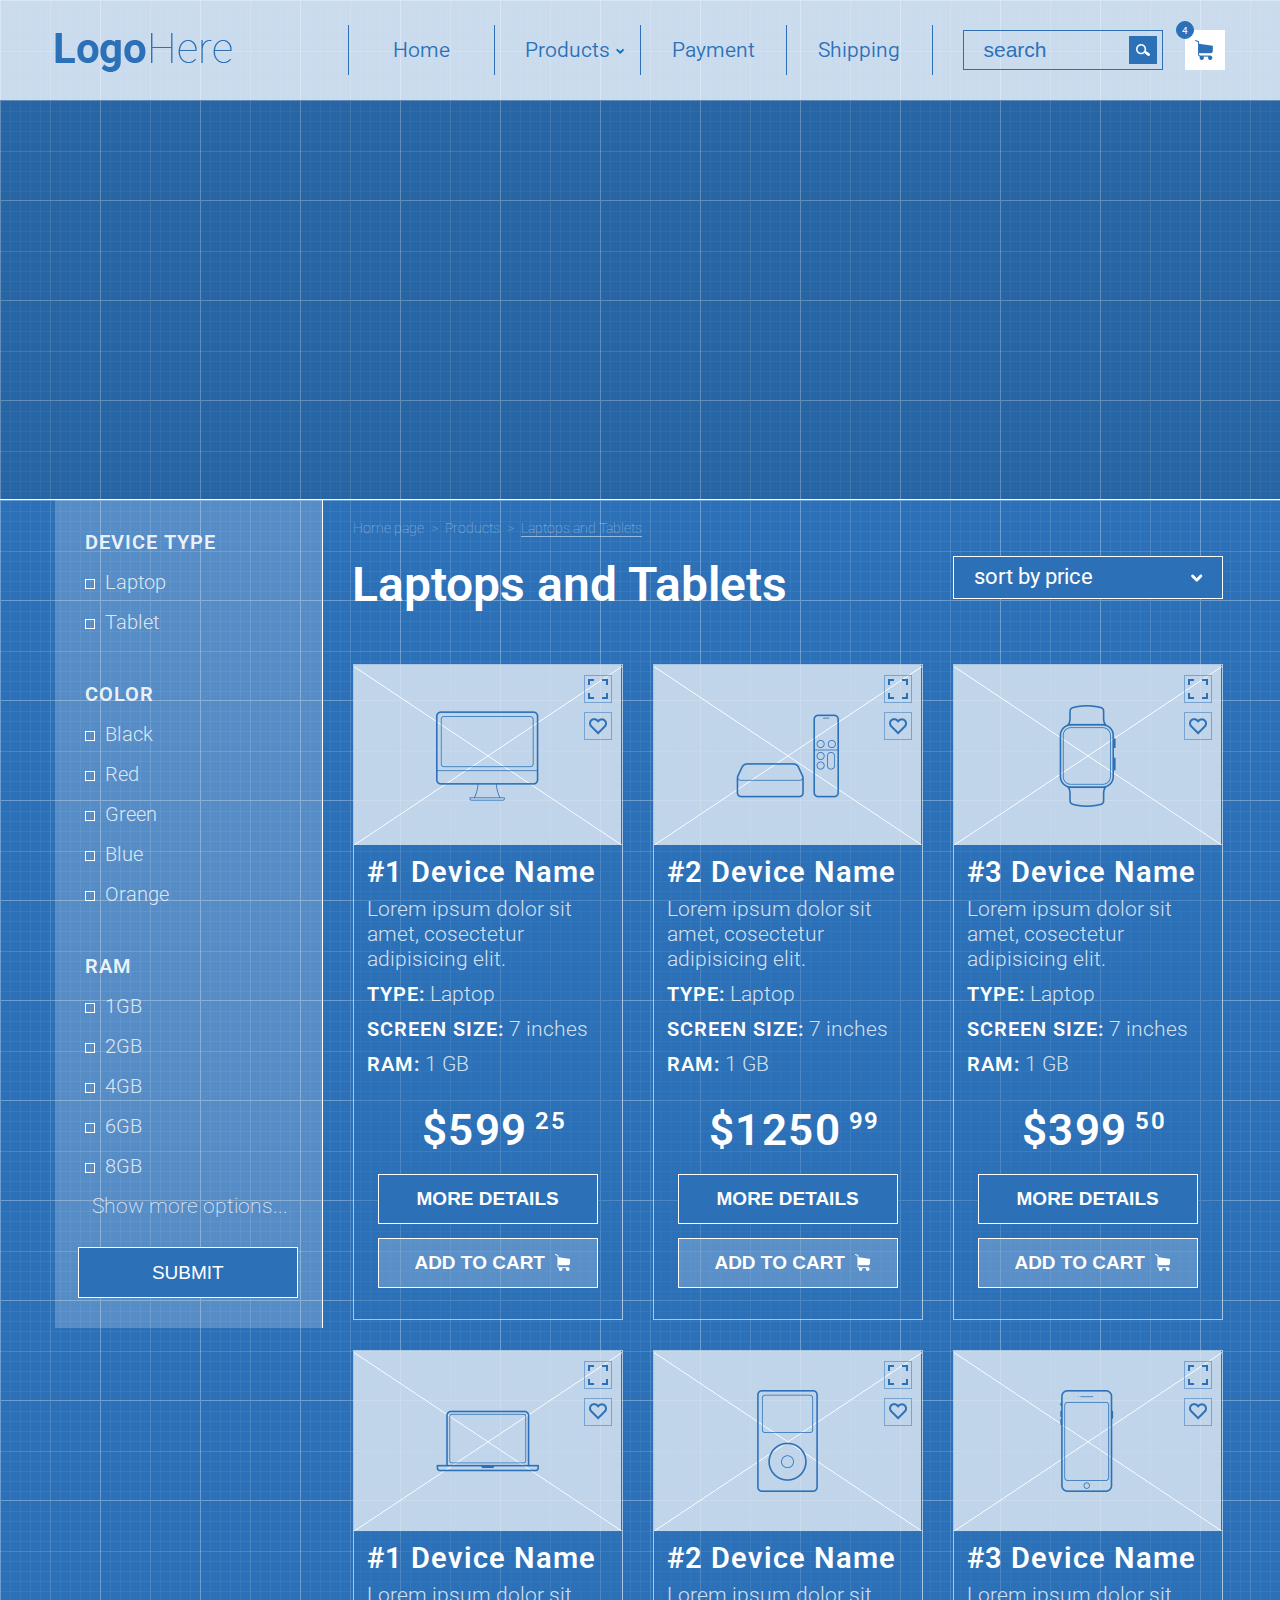
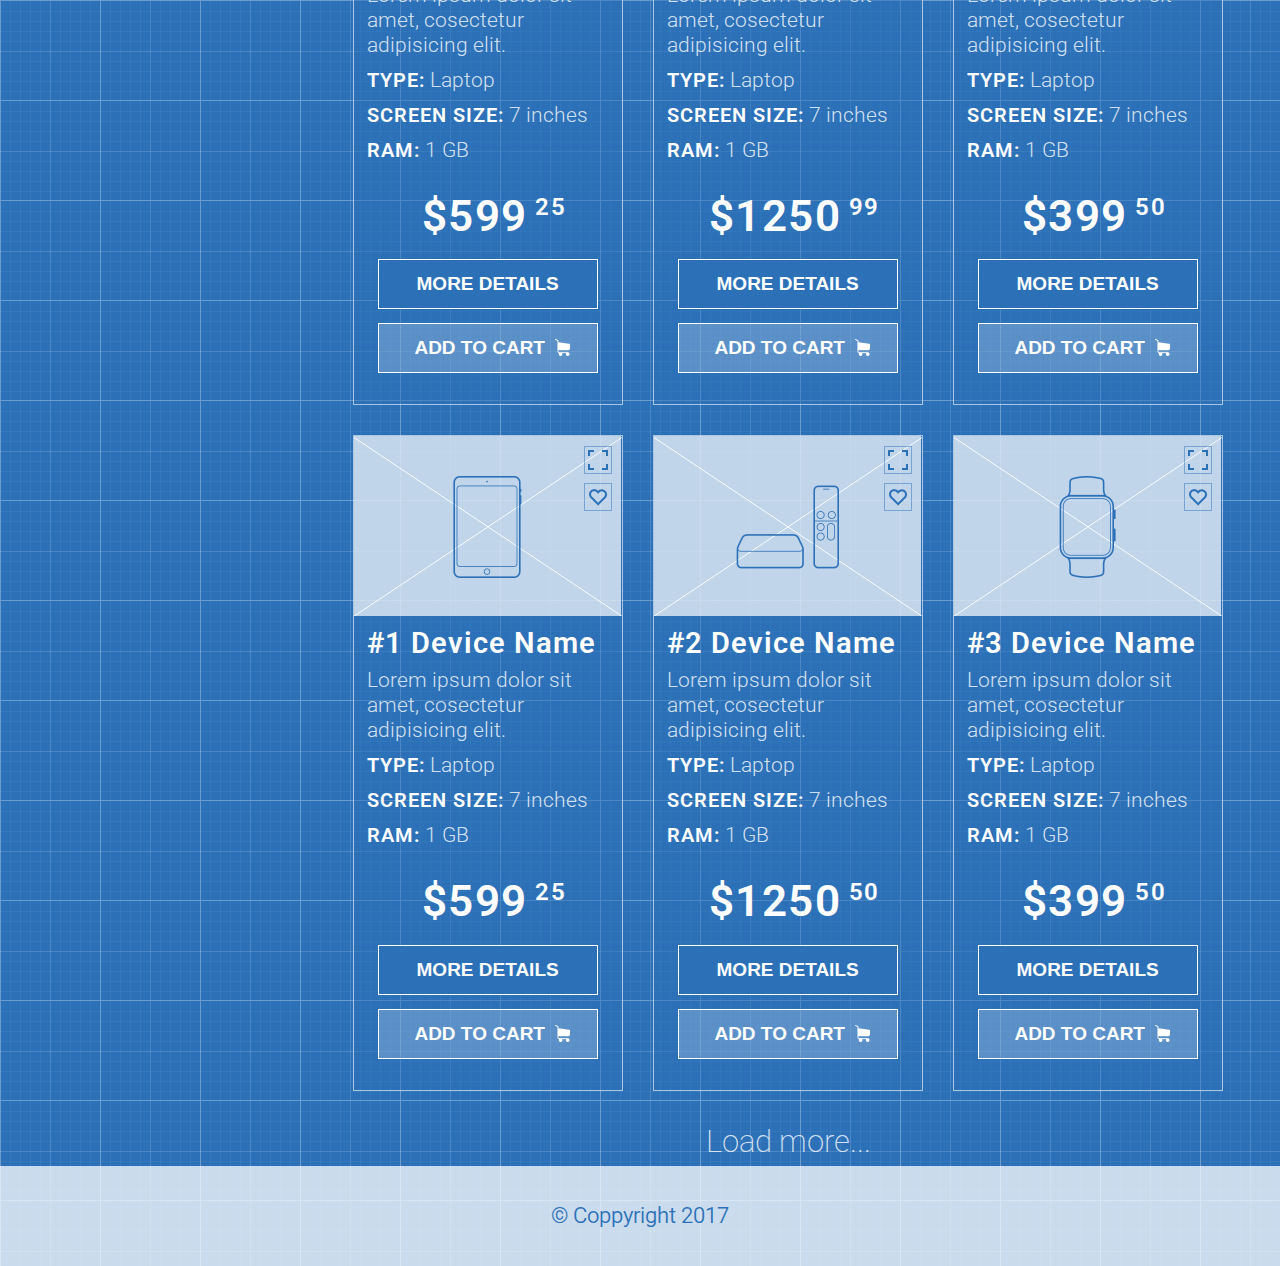
<file: index.html>
<!DOCTYPE html>
<html lang="en">
<head>
	<meta charset="UTF-8">
	<title>L7</title>
	<link href="https://fonts.googleapis.com/css?family=Roboto:300,400" rel="stylesheet">
	<link rel="stylesheet" type="text/css" href="reset.css">
	<link rel="stylesheet" type="text/css" href="style.css">
</head>
<body>
	<header class="header">
		<div class="container">
			<div class="row">
				<div class="col-md-3">
					<div class="logo">
						<a href="">
							<img src="images/logo.png" alt="logo">
						</a>
					</div>
				</div>
				<div class="col-md-6">
					<nav>
						<ul class="navMenu row">
							<li><a href="">Home</a></li>
							<li><a href="" class="arrow1">Products</a>				
									<ul class="dropMenu">
										<li><a href="">Lorem ipsum dolor</a></li>
										<li><a href="">Sit amet</a></li>
										<li><a href="">Consectetur adipisicing</a></li>
										<li><a href="">Tempor incididunt</a></li>
										<li><a href="">Dolore magna qliqua</a></li>
										<li><a href="">Ut enim ad minim veniam</a></li>
										<li><a href="">Quis nostrud</a></li>
									</ul>
									
							</li>
							<li><a href="">Payment</a></li>
							<li><a href="">Shipping</a></li>
						</ul>
					</nav>
				</div>
				<div class="col-md-3 ">
					<div class="containerSBB row">
						<div class="searcher row">
							<div>
								<input class="searchField" type="text" name="search" placeholder="search">
							</div>
							<div>
								<button class="imgSearch"></button>
							</div>
						</div>
						<div class="imgBasket">
							<div class="number">4</div>
						</div>												
					</div>
				</div>
			</div>
		</div>
	</header>
	<main class="main row">
		<div class="slider">
			
		</div>
		<div class="containerMain">
			<div class="row">
				<div class="col-md-3">
					<form action="#" class="sideForm">
						<span>DEVICE TYPE</span>
						<section>
							<input type="checkbox" id="laptop" name="">
							<label for="laptop"><h5>Laptop</h5></label>
						</section>
						<section>
							<input type="checkbox" id="tablet" name="">
							<label for="tablet"><h5>Tablet</h5></label>
						</section>

						<span>COLOR</span>
						<section>
							<input type="checkbox" id="colBlack" name="">
							<label for="colBlack"><h5>Black</h5></label>
						</section>
						<section>
							<input type="checkbox" id="colRed" name="">
							<label for="colRed"><h5>Red</h5></label>
						</section>
						<section>
							<input type="checkbox" id="colGreen" name="">
							<label for="colGreen"><h5>Green</h5></label>
						</section>	
						<section>
							<input type="checkbox" id="colBlue" name="">
							<label for="colBlue"><h5>Blue</h5></label>
						</section>
						<section>
							<input type="checkbox" id="colOrange" name="">
							<label for="colOrange"><h5>Orange</h5></label>
						</section>	

						<span>RAM</span>
						<section>
							<input type="checkbox" id="ram1" name="">
							<label for="ram1"><h5>1GB</h5></label>
						</section>
						<section>
							<input type="checkbox" id="ram2" name="">
							<label for="ram2"><h5>2GB</h5></label>
						</section>
						<section>
							<input type="checkbox" id="ram3" name="">
							<label for="ram3"><h5>4GB</h5></label>
						</section>	
						<section>
							<input type="checkbox" id="ram4" name="">
							<label for="ram4"><h5>6GB</h5></label>
						</section>
						<section>
							<input type="checkbox" id="ram5" name="">
							<label for="ram5"><h5>8GB</h5></label>
						</section>
						
							<a href="">Show more options...</a>
						
						<button>SUBMIT</button>																													
					</form>
				</div>
				
				<div class="col-md-9">
					<div class="mainPage row">
						<div class="menuNav">
							<a href="#">Home&nbsp;page</a>
							<a href="#">&nbsp;>&nbsp;</a>
							<a href="#">Products</a>
							<a href="#">&nbsp;>&nbsp;</a>
							<a href="#">Laptops&nbsp;and&nbsp;Tablets</a>
						</div>
						<div class="nameScreen">
							<h1>Laptops and Tablets</h1>
						</div>
						<div class="choice">
							<ul class="sortBy">
								<li><a href="" class="arrow2">sort by price</a>				
									<ul class="sortByChoice">
										<li><a href="">sort by name</a></li>
										<li><a href="">sort by date</a></li>
										<li><a href="">sort by popularity</a></li>
									</ul>
								</li>
							</ul>
						</div>
					</div>


						<div class="deviceSetings row">
							<div>
								<div>

									<div class="devicePhoto">
										<img src="images/display.png">
									</div>

									<div class="devicePhotoStyle">
										<div class="diagonalLine1"></div>	
										<div class="diagonalLine2"></div>																													
									</div>

									<div class="devicePhotoStyleBut">
										<div class="buttonDash"></div>
										<div class="buttonHeart"></div>
									</div>	
																												
								</div>
								<section class="deviceConfig">
									<h3>#1 Device Name</h3>
									<p>Lorem ipsum dolor sit amet, cosectetur adipisicing elit.</p>
									<p><span>TYPE:</span>&nbsp;Laptop</p>
									<p><span>SCREEN SIZE:</span>&nbsp;7 inches</p>
									<p><span>RAM:</span>&nbsp;1 GB</p>
									<h2>$599<sup>&nbsp;25<sup></h2>
								</section>
								<button class="butMoreDet1">MORE DETAILS</button>		
								<button class="butMoreDet2">ADD TO CART&nbsp;&nbsp;&nbsp;</button>	
							</div>

							<div>
								<div>	
	
									<div class="devicePhoto">								
										<img src="images/difDevice1.png">
									</div>
									
									<div class="devicePhotoStyle">
										<div class="diagonalLine1"></div>	
										<div class="diagonalLine2"></div>																													
									</div>

									<div class="devicePhotoStyleBut">
										<div class="buttonDash"></div>
										<div class="buttonHeart"></div>
									</div>

								</div>
								<section class="deviceConfig">
									<h3>#2 Device Name</h3>
									<p>Lorem ipsum dolor sit amet, cosectetur adipisicing elit.</p>
									<p><span>TYPE:</span>&nbsp;Laptop</p>
									<p><span>SCREEN SIZE:</span>&nbsp;7 inches</p>
									<p><span>RAM:</span>&nbsp;1 GB</p>
									<h2>$1250<sup>&nbsp;99<sup></h2>
								</section>
								<button class="butMoreDet1">MORE DETAILS</button>		
								<button class="butMoreDet2">ADD TO CART&nbsp;&nbsp;&nbsp;</button>								
							</div>

							<div>
								<div>

									<div class="devicePhoto">																	
										<img src="images/whatches1.png">	
									</div>

									<div class="devicePhotoStyle">
										<div class="diagonalLine1"></div>	
										<div class="diagonalLine2"></div>																													
									</div>

									<div class="devicePhotoStyleBut">
										<div class="buttonDash"></div>
										<div class="buttonHeart"></div>
									</div>	

								</div>
								<section class="deviceConfig">
									<h3>#3 Device Name</h3>
									<p>Lorem ipsum dolor sit amet, cosectetur adipisicing elit.</p>
									<p><span>TYPE:</span>&nbsp;Laptop</p>
									<p><span>SCREEN SIZE:</span>&nbsp;7 inches</p>
									<p><span>RAM:</span>&nbsp;1 GB</p>
									<h2>$399<sup>&nbsp;50<sup></h2>
								</section>
								<button class="butMoreDet1">MORE DETAILS</button>		
								<button class="butMoreDet2">ADD TO CART&nbsp;&nbsp;&nbsp;</button>																
							</div>



							<div>
								<div>

									<div class="devicePhoto">								
										<img src="images/laptop.png">
									</div>

									<div class="devicePhotoStyle">
										<div class="diagonalLine1"></div>	
										<div class="diagonalLine2"></div>																													
									</div>

									<div class="devicePhotoStyleBut">
										<div class="buttonDash"></div>
										<div class="buttonHeart"></div>
									</div>	
																																				
								</div>
								<section class="deviceConfig">
									<h3>#1 Device Name</h3>
									<p>Lorem ipsum dolor sit amet, cosectetur adipisicing elit.</p>
									<p><span>TYPE:</span>&nbsp;Laptop</p>
									<p><span>SCREEN SIZE:</span>&nbsp;7 inches</p>
									<p><span>RAM:</span>&nbsp;1 GB</p>
									<h2>$599<sup>&nbsp;25<sup></h2>
								</section>
								<button class="butMoreDet1">MORE DETAILS</button>		
								<button class="butMoreDet2">ADD TO CART&nbsp;&nbsp;&nbsp;</button>																	
							</div>

							<div>
								<div>

									<div class="devicePhoto">																	
										<img src="images/player.png">	
									</div>	

									<div class="devicePhotoStyle">
										<div class="diagonalLine1"></div>	
										<div class="diagonalLine2"></div>																													
									</div>

									<div class="devicePhotoStyleBut">
										<div class="buttonDash"></div>
										<div class="buttonHeart"></div>
									</div>	

								</div>
								<section class="deviceConfig">
									<h3>#2 Device Name</h3>
									<p>Lorem ipsum dolor sit amet, cosectetur adipisicing elit.</p>
									<p><span>TYPE:</span>&nbsp;Laptop</p>
									<p><span>SCREEN SIZE:</span>&nbsp;7 inches</p>
									<p><span>RAM:</span>&nbsp;1 GB</p>
									<h2>$1250<sup>&nbsp;99<sup></h2>
								</section>
								<button class="butMoreDet1">MORE DETAILS</button>		
								<button class="butMoreDet2">ADD TO CART&nbsp;&nbsp;&nbsp;</button>																
							</div>

							<div>
								<div>

									<div class="devicePhoto">																	
										<img src="images/phone.png">
									</div>

									<div class="devicePhotoStyle">
										<div class="diagonalLine1"></div>	
										<div class="diagonalLine2"></div>																													
									</div>

									<div class="devicePhotoStyleBut">
										<div class="buttonDash"></div>
										<div class="buttonHeart"></div>
									</div>

								</div>
								<section class="deviceConfig">
									<h3>#3 Device Name</h3>
									<p>Lorem ipsum dolor sit amet, cosectetur adipisicing elit.</p>
									<p><span>TYPE:</span>&nbsp;Laptop</p>
									<p><span>SCREEN SIZE:</span>&nbsp;7 inches</p>
									<p><span>RAM:</span>&nbsp;1 GB</p>
									<h2>$399<sup>&nbsp;50<sup></h2>
								</section>
								<button class="butMoreDet1">MORE DETAILS</button>		
								<button class="butMoreDet2">ADD TO CART&nbsp;&nbsp;&nbsp;</button>																
							</div>



							<div>
								<div>
	
									<div class="devicePhoto">									
									<img src="images/tablet.png">
									</div>

									<div class="devicePhotoStyle">
										<div class="diagonalLine1"></div>	
										<div class="diagonalLine2"></div>																													
									</div>

									<div class="devicePhotoStyleBut">
										<div class="buttonDash"></div>
										<div class="buttonHeart"></div>
									</div>

								</div>
								<section class="deviceConfig">
									<h3>#1 Device Name</h3>
									<p>Lorem ipsum dolor sit amet, cosectetur adipisicing elit.</p>
									<p><span>TYPE:</span>&nbsp;Laptop</p>
									<p><span>SCREEN SIZE:</span>&nbsp;7 inches</p>
									<p><span>RAM:</span>&nbsp;1 GB</p>
									<h2>$599<sup>&nbsp;25<sup></h2>
								</section>
								<button class="butMoreDet1">MORE DETAILS</button>		
								<button class="butMoreDet2">ADD TO CART&nbsp;&nbsp;&nbsp;</button>																	
							</div>

							<div>
								<div>
	
									<div class="devicePhoto">								
										<img src="images/difDevice1.png">	
									</div>			

									<div class="devicePhotoStyle">
										<div class="diagonalLine1"></div>	
										<div class="diagonalLine2"></div>																													
									</div>

									<div class="devicePhotoStyleBut">
										<div class="buttonDash"></div>
										<div class="buttonHeart"></div>
									</div>

								</div>									
								<section class="deviceConfig">
									<h3>#2 Device Name</h3>
									<p>Lorem ipsum dolor sit amet, cosectetur adipisicing elit.</p>
									<p><span>TYPE:</span>&nbsp;Laptop</p>
									<p><span>SCREEN SIZE:</span>&nbsp;7 inches</p>
									<p><span>RAM:</span>&nbsp;1 GB</p>
									<h2>$1250<sup>&nbsp;50<sup></h2>
								</section>
								<button class="butMoreDet1">MORE DETAILS</button>		
								<button class="butMoreDet2">ADD TO CART&nbsp;&nbsp;&nbsp;</button>
							</div>

							<div>
								<div>
	
									<div class="devicePhoto">								
										<img src="images/whatches2.png">
									</div>	

									<div class="devicePhotoStyle">
										<div class="diagonalLine1"></div>	
										<div class="diagonalLine2"></div>																													
									</div>

									<div class="devicePhotoStyleBut">
										<div class="buttonDash"></div>
										<div class="buttonHeart"></div>
									</div>

								</div>									
								<section class="deviceConfig">
									<h3>#3 Device Name</h3>
									<p>Lorem ipsum dolor sit amet, cosectetur adipisicing elit.</p>
									<p><span>TYPE:</span>&nbsp;Laptop</p>
									<p><span>SCREEN SIZE:</span>&nbsp;7 inches</p>
									<p><span>RAM:</span>&nbsp;1 GB</p>
									<h2>$399<sup>&nbsp;50<sup></h2>
								</section>
								<button class="butMoreDet1">MORE DETAILS</button>		
								<button class="butMoreDet2">ADD TO CART&nbsp;&nbsp;&nbsp;</button>
							</div>							
						</div>
						<div class="loadMore">
							<a href="">Load more...</a>
						</div>
					
				</div>
			</div>
		</div>	
	</main>
	<footer class="footer">
		<a href="">&#169;&nbsp;Coppyright 2017</a>
	</footer>	
</body>
</html>
</file>
<file: style.css>
* {
	box-sizing: border-box;
}

body {
	font-family: 'Roboto', sans-serif;

	background-image: url(images/patt.png);
}

.container {
	width: 1170px;
	margin: 0 auto;
}

[class*="col-"] {
	float: left;
}

.col-md-3 {
	width: 25%;
}

.col-md-6 {
	width: 50%;
	
}

.row::after {
	content: "";
	clear: both;
	display: block;
}

.header {
	background-color: rgba(255,255,255,0.75);
	padding: 25px 0;
}

.navMenu > li {
	width: 25%;
	float: left;
	border-left: 1px solid #2c71b8;
}

.navMenu > li:last-child {
	border-right: 1px solid #2c71b8;
}

.navMenu > li > a {
	display: block;
	height: 50px;
	text-align: center;
	line-height: 50px;
	text-decoration: none;
	font-size: 21px;
	color: #2c71b8;
	font-weight: 350;
}

.navMenu > li:hover > a {
	background-color: #2c71b8;
	color: white;
}

.logo img {
	padding-top: 8px;	
}

.logo > a {
	display: block;
	height: 50px;
	width: 180px;
}

.containerSBB > div {	
	float: left;
}

.searcher div {
	float: left;
}

.searchField {
	display: block;
	height: 40px;
	width: 200px;
	border: 1px solid #2c71b8;
	background-color: transparent;
	font-size: 21px;
	font-weight: lighter;
	color: #2c71b8;
	margin-left: 30px;
	margin-top: 5px;
	padding-left: 20px;
	padding-right: 39px;
	outline: none;
}

.imgSearch {
	display: block;
	background-image: url(images/searchbut.png);
	background-repeat: no-repeat;
	background-position: center;
	height: 28px;
	width: 28px;
	border: none;
	background-color: #2c71b8;
	margin-left: -34px;
	margin-top: 11px;
}

.imgBasket {
	display:block;
	position: relative;	
	background-image: url(images/basket.png); 
	background-repeat: no-repeat;
	background-position: 10px 10px;
	height: 40px;
	width: 40px;
	background-color: white;
	margin-left: 22px;
	margin-top: 5px;

}

.number {
	display:block;
	position: absolute;
	color: white;
	background-color: #2c71b8;
	height: 18px;
	width: 18px;
	border: 1px solid #2c71b8;
	border-radius: 50%;
	font-size: 10px;
	padding: 4px 5px;
	margin: -9px;
}



  ::-webkit-input-placeholder {color:#2c71b8; opacity:1;}/* webkit */
  ::-moz-placeholder          {color:#2c71b8; opacity:1;}/* Firefox 19+ */
  :-moz-placeholder           {color:#2c71b8; opacity:1;}/* Firefox 18- */
  :-ms-input-placeholder      {color:#2c71b8; opacity:1;}/* IE */


.navMenu ul {
	position: absolute;
	visibility: hidden;
}

.navMenu li:hover > ul {
	visibility: visible;
	position: absolute;
	display: block;
}

.dropMenu > li > a {
	position: relative;
	display: block;
	height: 40px;
	width: 293px;
	color: white;
	line-height: 40px;
	text-align: left;
	text-decoration: none;
	font-size: 21px;
	font-weight: 350;
	padding-left: 31px;
	background-color: #2c71b8;
	margin-left: -1px;
}



.dropMenu > li:hover > a {
	background-color: white;
	color: #2c71b8;
	font-weight: 350;
}

.navMenu li a.arrow1:after {
	content: '';
	clear: both;
	display: block;	
    background-image: url(images/arroww.png);
    width: 10px;
    height: 10px;
    left: 120px;
    margin-top: -29px;
	position: relative;
	background-size: 10px 10px;
	
}

.navMenu > li:hover > a.arrow1:after {
	filter: hue-rotate(150deg) brightness(100);

}

.col-md-9 {
	width: 75%;
}
.slider {
	width: auto;
	height: 400px;
	background-color: rgba(0,0,0,0.1);
	border-bottom: 1px solid white;	

}

label {
	position: relative;
}

label:before {
	content: "";
	display: inline-block;
	position: relative;	
	margin: 0px 10px;
	width: 8px;
	height: 8px;
	border: 1px solid white;
}

input {
	display: none;
}

input:checked + label:before {
	background-color:  white;
}

.containerMain {

	width: 1170px;
	margin: 0 auto;
}

.sideForm {
	width: auto;
	position: relative;
	background-color: rgba(255,255,255,0.2);
	margin-right: 25px;
	border-right: 1px solid white;
	padding-left: 10px;
}

.sideForm span {
	display: inline-block;
	color: rgba(255,255,255,0.9);
	position: relative;
	font-weight: 600;
	letter-spacing: 1px;
	font-size: 20px;
	margin-top: 32px;
	margin-left: 20px;
}


.sideForm section {
	padding-left: 20px;
	color: rgba(255,255,255,0.8);
	font-size: 20px;
	font-weight: 300;
	margin: 20px -10px;
}

.sideForm h5 {
	position: relative;
	display: inline-block;
	margin-top: -20px;
}


.sideForm button {
	border: 1px solid white;
	height: 51px;
	width: 220px;
	margin: 30px 5%;
	background-color: rgb(44, 113, 184);
	color: white;
	font-weight: 500;
	font-size: 19px;
	font-stretch: condensed;
}

.sideForm a {
	font-size: 21px;
	text-decoration: none;
	color: rgba(255,255,255,0.8);
	text-align: center;
	font-weight: 200;
	display: inline-block;
	width: 250px;
	

}


.menuNav {
	margin-top: 20px;
	margin-left: 5px;
	width: 100%;

}
.menuNav a {	
	color: rgba(255,255,255,0.5);
	font-size: 14px;
	font-weight: 100;
	text-decoration: none;	
}

.col-md-9 div {
	float: left;
}


.mainPage {
	position: relative;
	
	z-index: 5;

}

.menuNav a:last-child {
	border-bottom: 1px solid rgba(255,255,255,0.5);
}

.nameScreen {
	position: relative;
	display: inline-block;
	font-size: 48px;
	margin-left: 4px;
	margin-top: 25px;
	width: 450px;
	color: white;
	font-weight: 600;
}


.choice {
	position: relative;
	margin-left: 151px;
	margin-top: 20px;
}

.sortBy {
	position: static;
	display: inline-block;
	width: 270px;
	
	border: 1px solid white;
}

.sortBy ul {
	position: absolute;
	visibility: hidden;
	margin-left: -1px;
	border: 1px solid white;
}

.sortBy li:hover > ul {
	visibility: visible;
	position: absolute;
	display: block;
}


.sortBy a {
	position: static;
	text-decoration: none;
	color: white;
	display: block;
	background-color: #2c71b8;
	height: 41px;
	width: 268px;
	padding-left: 20px;
	font-size: 22px;
	line-height: 40px;
}

.sortByChoice > li:hover > a {
	background-color: white;
	color: #2c71b8;

}

.sortBy li a.arrow2:after {
	content: '';
	clear: both;
	display: block;	
    background-image: url(images/arrow2.png);
    width: 15px;
    height: 15px;
    left: 215px;
    margin-top: -27px;
	position: relative;
	background-size: 15px 15px;
	
}

.deviceSetings {
	display: block;
	width: 910px;

	padding-top: 40px;
	margin-left: -10px;
	z-index: 1;

}

.deviceSetings > div {
	position: relative;
	width: 270px;
	background-color: rgba(44, 113, 184, 0.5);
	border: 1.7px solid  rgba(255,255,255,0.6);
	margin: 15px 15px;

}

.devicePhoto {
	display: block;
	position: relative;
	background-color: rgba(255,255,255,0.7);
	height: 180px;
	width: 267px;
	line-height: 180px;
	vertical-align: middle;
	text-align: center;
	z-index: 2;

}

.devicePhoto > img {
	
	position: static;
	line-height: 180px;
	vertical-align: middle;
    z-index: 3;
 }

.devicePhotoStyle {
	position: absolute;

}

.devicePhotoStyleBut {
	position: absolute;
	z-index: 5;
	
}

.buttonDash {
	position: absolute;
  	width: 28px;
  	height: 28px;
  	margin-left: 230px;
  	margin-top: 10px;
	background-image: url(images/dash.png);
	background-color: transparent;
	background-repeat: no-repeat;
	background-position: center;
	border: 1px solid  rgba(44, 113, 184, 0.5);

}

.buttonDash:hover {
	background-color: #2c71b8;
	background-image: url(images/dash2.png);

} 



.buttonHeart {
	position: absolute;
  	width: 28px;
  	height: 28px;
  	margin-left: 230px;
  	margin-top: 47px;
  	background-color: transparent;
	background-image: url(images/heart.png);
	background-repeat: no-repeat;
	background-position: center;
	border: 1px solid  rgba(44, 113, 184, 0.5);
	
}

.buttonHeart:hover {
	background-image: url(images/heart2.png);
	background-color: #2c71b8;
} 


	
.diagonalLine1 {
	
	background-image: linear-gradient(146.3deg, transparent 50%, white, transparent 50.5%);
	background-repeat: no-repeat;
	position: absolute;
	height: 180px;
	width: 268px;
	z-index: 1;

}

.diagonalLine2 {

	background-image: linear-gradient(213.7deg, transparent 50%, white, transparent 50.5%);
	background-repeat: no-repeat;
	position: absolute;
	height: 180px;
	width: 268px;
	z-index: 1;
}

.deviceConfig {
	display: inline-block;
	position: static;
	background-color: transparent;
	margin-left: 13px;
	margin-top: 13px;


}

.deviceConfig h3 {
	display: inline-block;
	color: white;
	font-size: 29px;
	font-weight: 600;
	letter-spacing: 1px;
}

.deviceConfig p {
	font-size: 21px;
	color: rgba(255,255,255,0.8);
	font-weight: 300;
	padding-top: 10px;
	line-height: 25px;
	
}

.deviceConfig span {
	display: inline-block;
	color: white;
	font-weight: 600;
	letter-spacing: 1px;
	font-size: 20px;
}

.deviceConfig h2 {
	text-align: center;
	margin-left: -13px;
	font-size: 44px;
	color: white;
	letter-spacing: 1.5px;
	font-weight: 600;
	margin: 23px 0;
}

.deviceConfig h2 sup {
	vertical-align: super;
	font-size: 24px;
	color: white;
}

.loadMore {
	position: relative;
	
	left: 36%;
}

.loadMore a {
	font-size: 31px;
	text-decoration: none;
	color:  rgba(255,255,255,0.8);
	text-align: center;
	font-weight: 200;
	display: inline-block;
	margin-top: 20px;
	width: 250px;
	height: 40px;

}

.butMoreDet1 {
	border: 1px solid white;
	height: 50px;
	width: 220px;
	margin: 7px 9%;
	background-color: rgb(44, 113, 184);
	color: white;
	font-weight: 600;
	font-size: 19px;
	font-stretch: condensed;
	margin-top: -1px;
}

.butMoreDet2 {
	border: 1px solid white;
	height: 50px;
	width: 220px;
	margin: 7px 9%;
	margin-bottom: 31px;
	background-color: rgba(255,255,255,0.22);
	color: white;
	font-weight: 600;
	font-size: 19px;

}

.butMoreDet2::after {
	content:"";
  	clear: both;
  	width: 20px;
  	height: 20px;
	display:block;
	position: absolute;	
	background-image: url(images/basket2.png); 
	background-repeat: no-repeat;
	margin-left: 170px;
	margin-top: -20px;

}

.footer {
	background-color: rgba(255,255,255,0.75);
	padding: 25px 0;
}
.footer a {
	display: block;

	text-align: center;
	line-height: 50px;
	text-decoration: none;
	font-size: 22px;
	color: #2c71b8;
	font-weight: 350;
}
</file>
